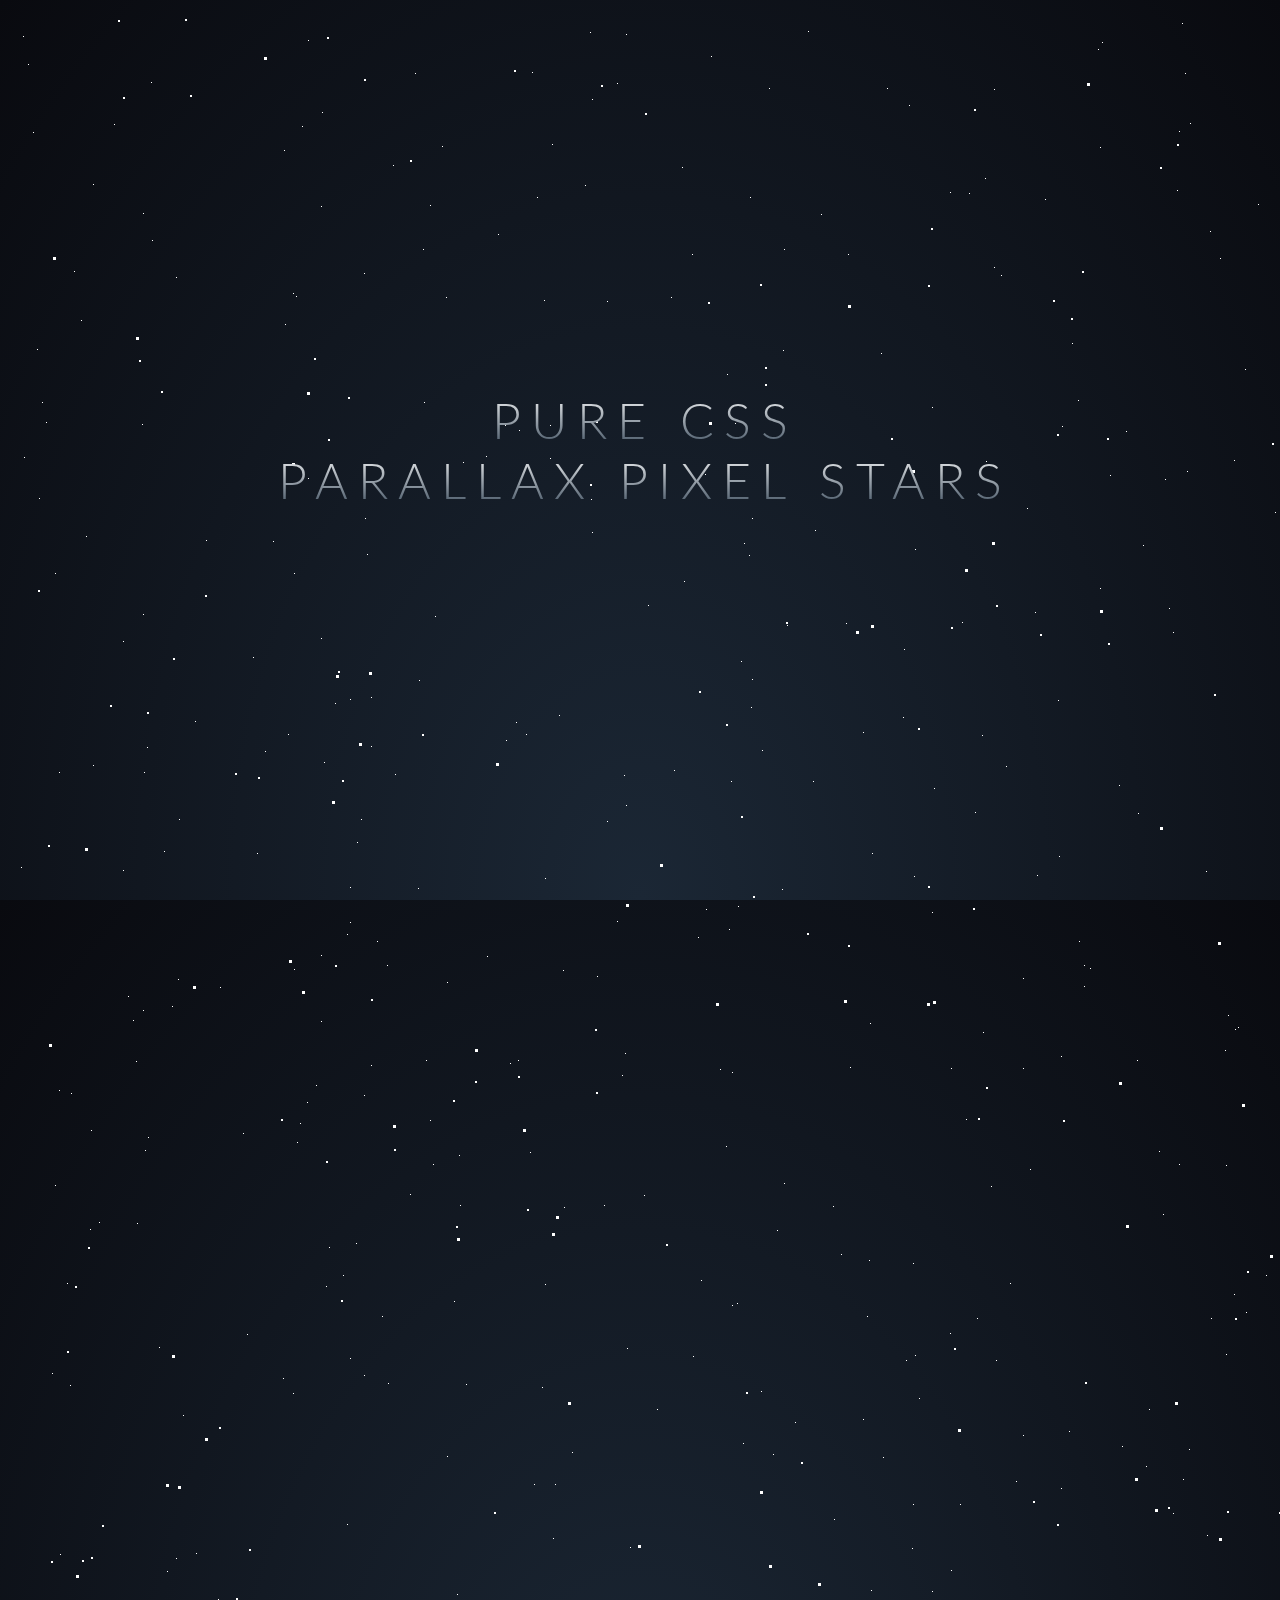
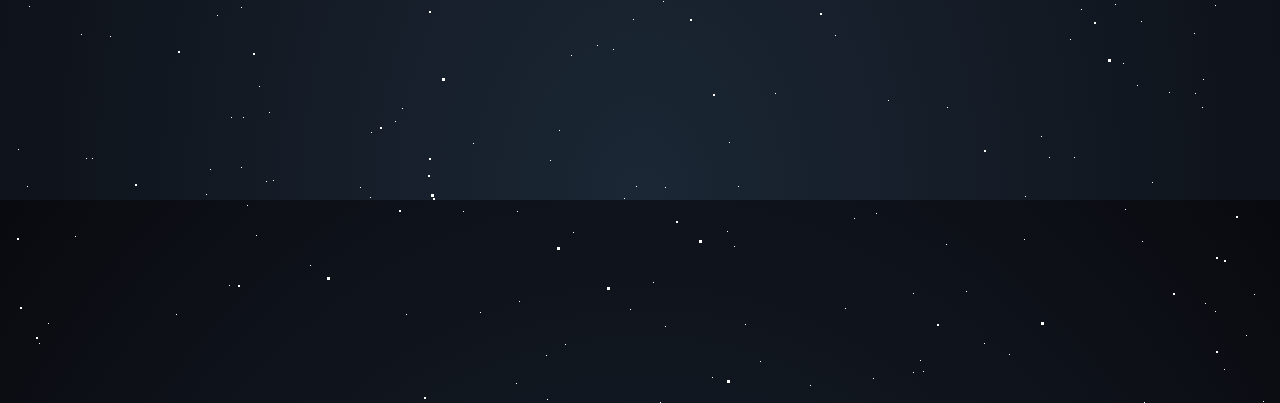
<file: CodePen/index.html>
<!DOCTYPE html>
<html lang="pt-br">

<head>
  <meta charset="UTF-8">
  <meta name="viewport" content="width=device-width, initial-scale=1.0">
  <meta http-equiv="X-UA-Compatible" content="ie=edge">
  <link rel="stylesheet" href="./style.css" />
  <link href='https://fonts.googleapis.com/css?family=Lato:300,400,700' rel='stylesheet' type='text/css'>
  <title></title>
</head>

<body>
  <div id='stars'></div>
  <div id='stars2'></div>
  <div id='stars3'></div>
  <div id='title'>
    <span>
      PURE CSS
    </span>
    <br>
    <span>
      PARALLAX PIXEL STARS
    </span>
  </div>
</body>

</html>
</file>
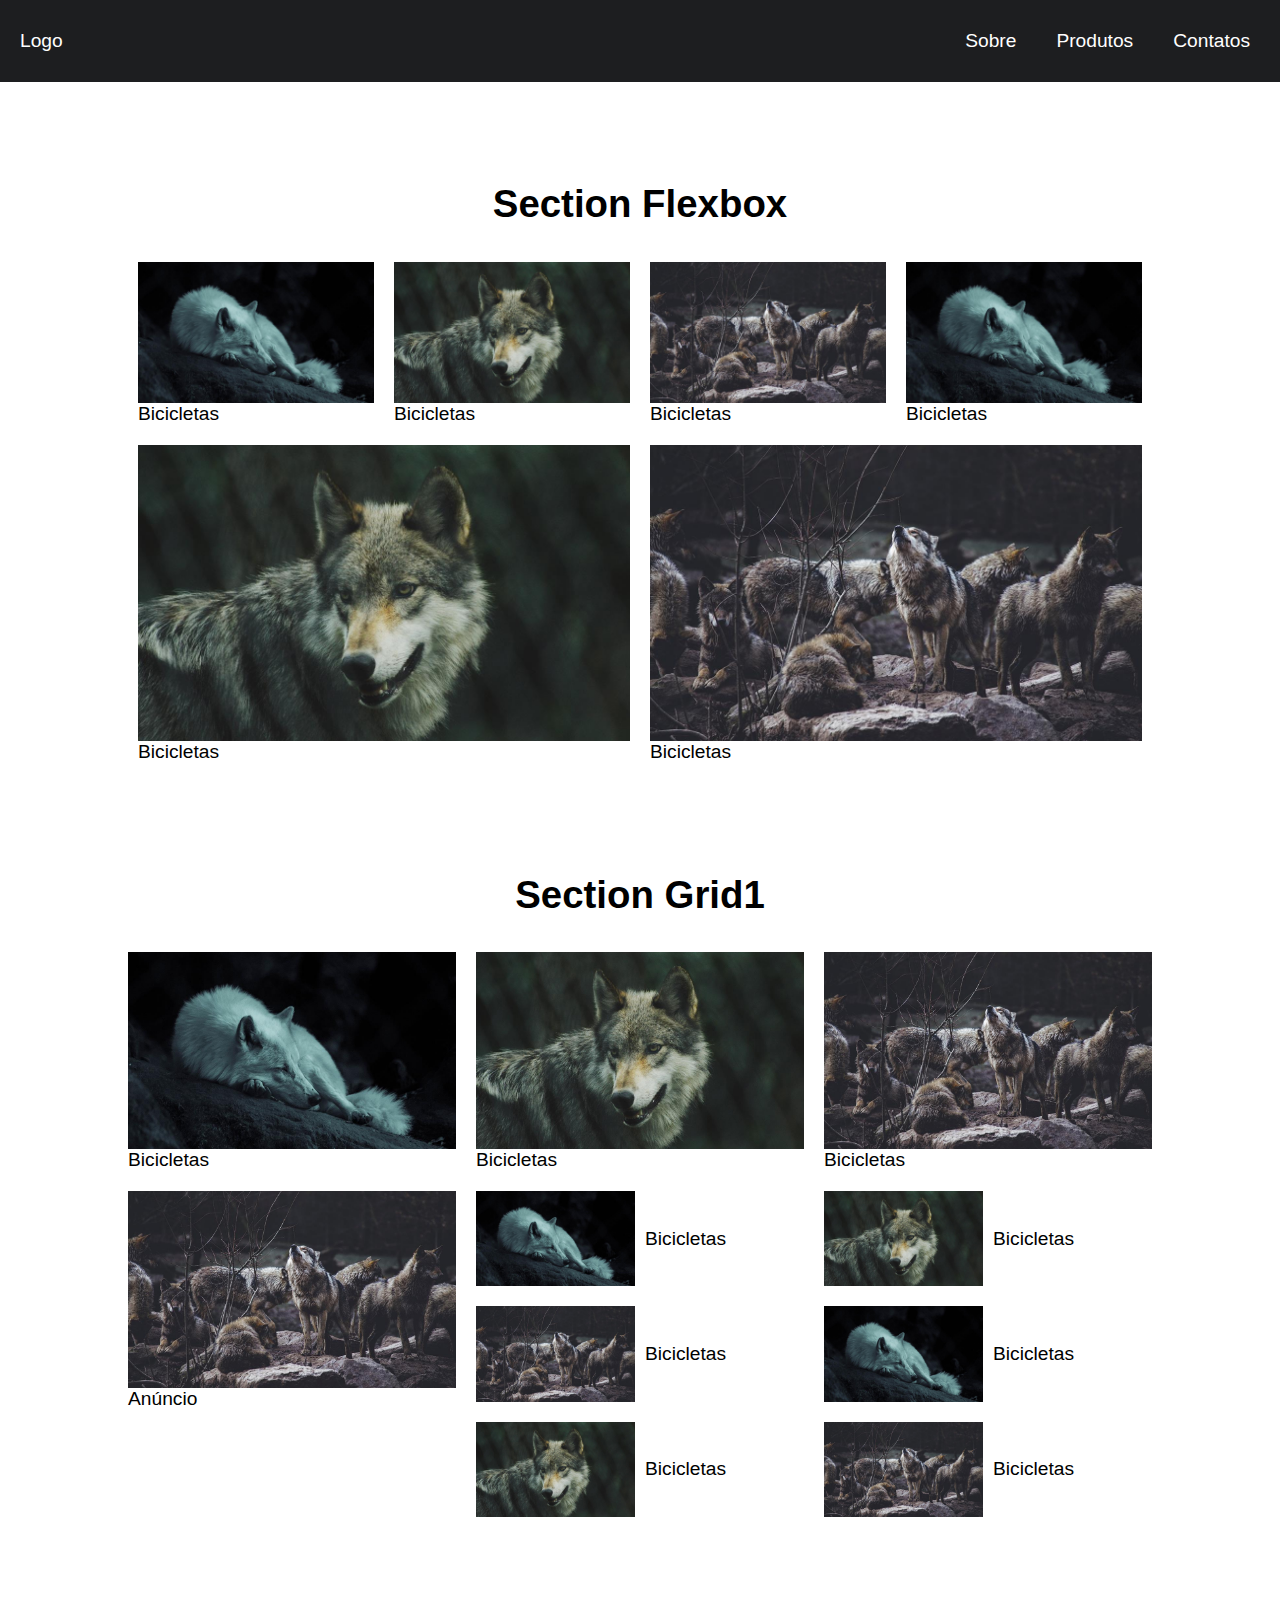
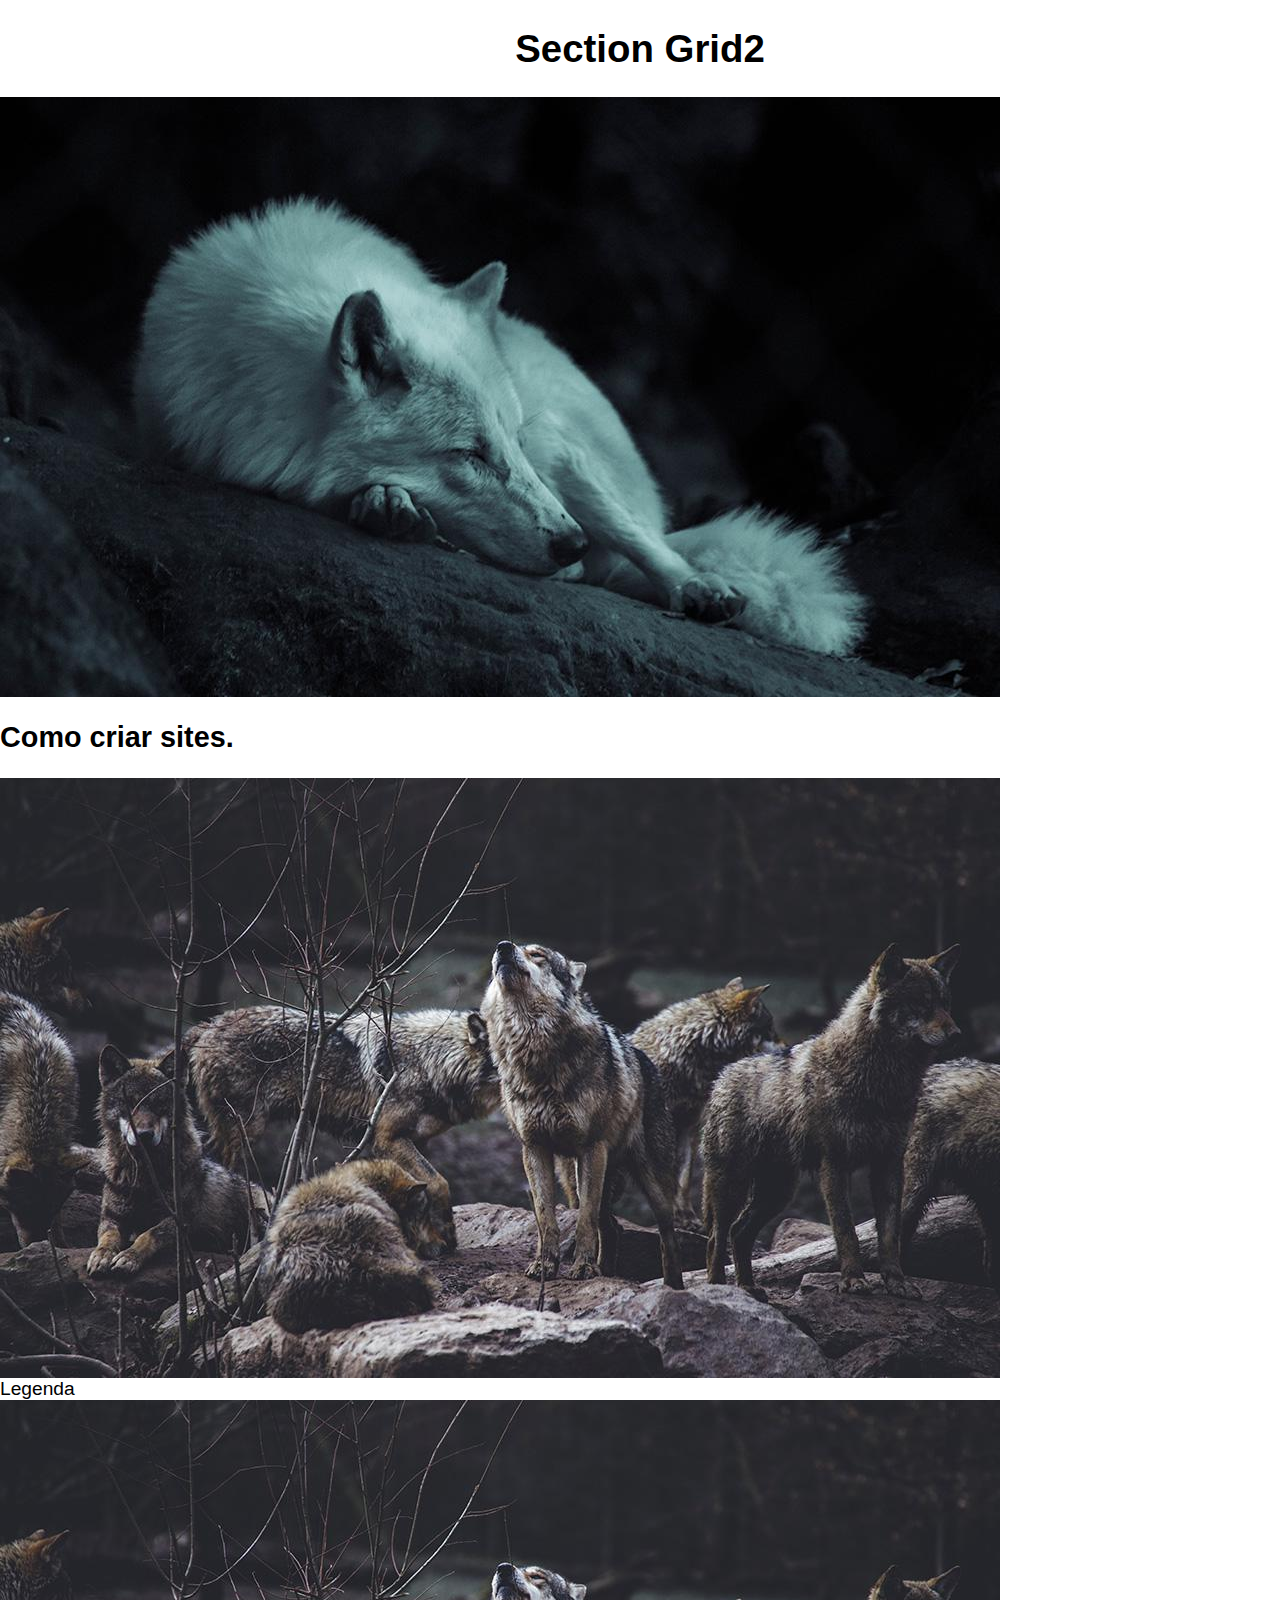
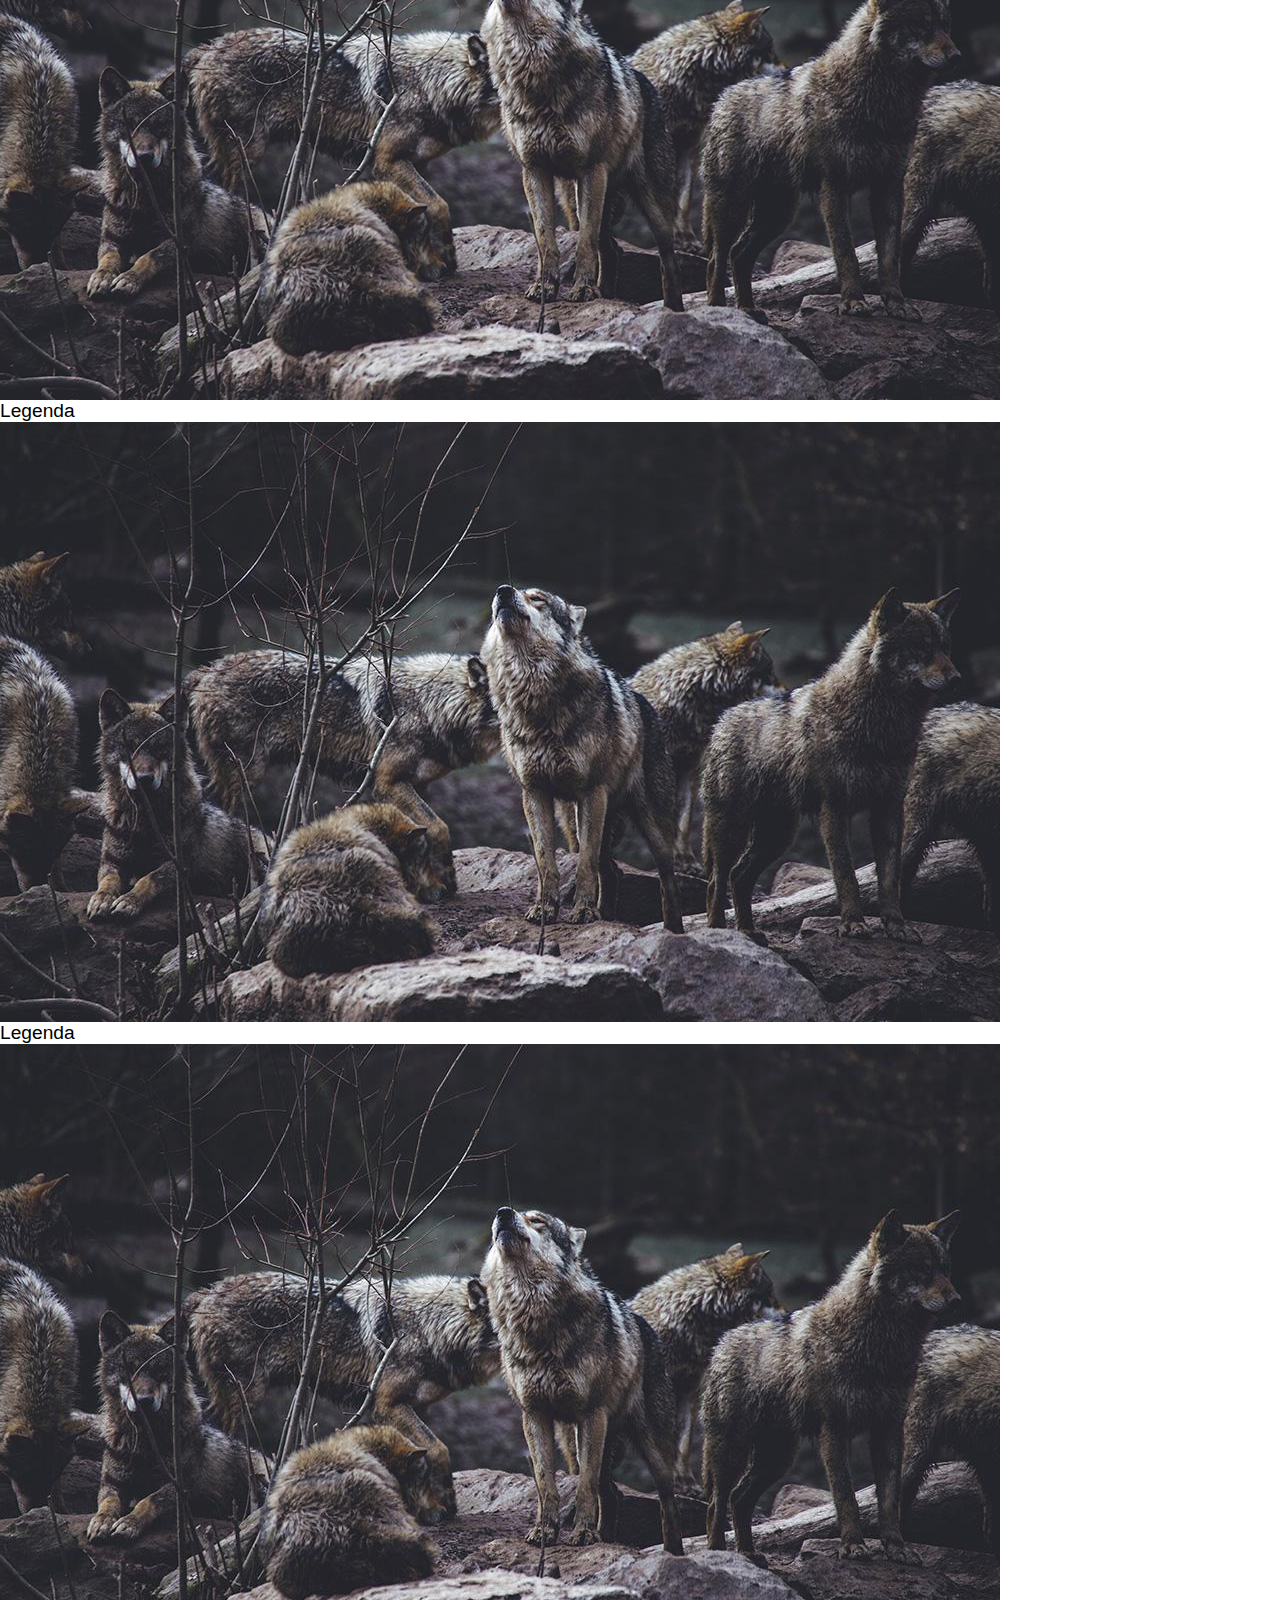
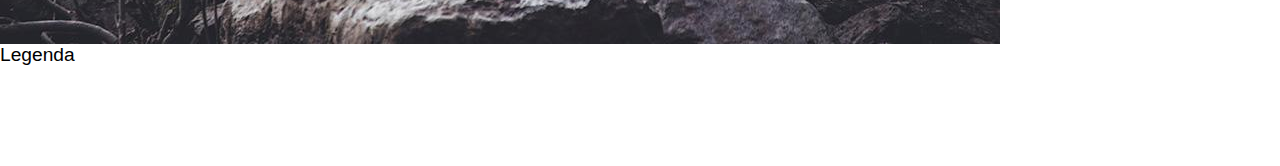
<file: Grid e Flexbox/index.html>
<!DOCTYPE html>
<html lang="pt-br">
<head>
  <meta charset="UTF-8">
  <meta name="viewport" content="width=device-width, initial-scale=1.0">
  <meta http-equiv="X-UA-Compatible" content="ie=edge">
  <link rel="stylesheet" href="./style.css"/>
  <title>CSS Grid e Flexbox</title>
</head>
<body>
  <header class="header">
    <a href="/">Logo</a>
    <nav>
      <ul class="menu">
        <li><a href="/">Sobre</a></li>
        <li><a href="/">Produtos</a></li> 
        <li><a href="/">Contatos</a></li>      
      </ul>
    </nav>
  </header>
  <h1>Section Flexbox</h1>
  <section class="flex">
    <div>
      <img src="./img/lobo1.jpg" alt="">
      <p>Bicicletas</p>
    </div>
     <div>
      <img src="./img/lobo2.jpg" alt="">
      <p>Bicicletas</p>
    </div>
     <div>
      <img src="./img/lobo3.jpg" alt="">
      <p>Bicicletas</p>
    </div>
     <div>
      <img src="./img/lobo1.jpg" alt="">
      <p>Bicicletas</p>
    </div>
     <div>
      <img src="./img/lobo2.jpg" alt="">
      <p>Bicicletas</p>
    </div>
     <div>
      <img src="./img/lobo3.jpg" alt="">
      <p>Bicicletas</p>
    </div>
  </section>
  <h1>Section Grid1</h1>
  <section class="grid1">
    <div>
      <img src="./img/lobo1.jpg" alt="">
      <p>Bicicletas</p>
    </div>
     <div>
      <img src="./img/lobo2.jpg" alt="">
      <p>Bicicletas</p>
    </div>
     <div>
      <img src="./img/lobo3.jpg" alt="">
      <p>Bicicletas</p>
    </div>
     <div>
      <img src="./img/lobo1.jpg" alt="">
      <p>Bicicletas</p>
    </div>
     <div>
      <img src="./img/lobo2.jpg" alt="">
      <p>Bicicletas</p>
    </div>
     <div>
      <img src="./img/lobo3.jpg" alt="">
      <p>Bicicletas</p>
    </div>
    <div>
      <img src="./img/lobo1.jpg" alt="">
      <p>Bicicletas</p>
    </div>
     <div>
      <img src="./img/lobo2.jpg" alt="">
      <p>Bicicletas</p>
    </div>
     <div>
      <img src="./img/lobo3.jpg" alt="">
      <p>Bicicletas</p>
    </div>
     <div class="anuncio">
      <img src="./img/lobo3.jpg" alt="">
      <p>Anúncio</p>
    </div>
  </section>

  <h1>Section Grid2</h1>
  <section>
    <div class="video">
      <img src="./img/lobo1.jpg">
      <h2>Como criar sites.</h2>
    </div>
    <div class="sidebar">
      <div>
        <img src="./img/lobo3.jpg" alt="">
        <p>Legenda</p>
      </div>
      <div>
        <img src="./img/lobo3.jpg" alt="">
        <p>Legenda</p>
      </div>
      <div>
        <img src="./img/lobo3.jpg" alt="">
        <p>Legenda</p>
      </div>
      <div>
        <img src="./img/lobo3.jpg" alt="">
        <p>Legenda</p>
      </div>
   
    </div>
  </section>
</body>
</html>
</file>
<file: CodePen/style.css>
html {
  height: 100%;
  background: radial-gradient(ellipse at bottom, #1b2735 0%, #090a0f 100%);
  overflow: hidden;
}

#stars {
  width: 1px;
  height: 1px;
  background: transparent;
  box-shadow: 198px 532px #FFF , 907px 1347px #FFF , 1002px 1275px #FFF , 285px 285px #FFF , 986px 81px #FFF , 833px 1246px #FFF , 497px 417px #FFF , 529px 189px #FFF , 1419px 390px #FFF , 418px 1052px #FFF , 387px 1713px #FFF , 736px 535px #FFF , 1161px 600px #FFF , 164px 998px #FFF , 582px 24px #FFF , 175px 1407px #FFF , 1198px 863px #FFF , 873px 345px #FFF , 907px 541px #FFF , 1884px 903px #FFF , 1027px 604px #FFF , 1402px 1603px #FFF , 1015px 1427px #FFF , 712px 1061px #FFF , 864px 845px #FFF , 939px 1699px #FFF , 233px 1599px #FFF , 614px 1067px #FFF , 280px 726px #FFF , 1175px 1471px #FFF , 551px 1722px #FFF , 1596px 562px #FFF , 826px 1511px #FFF , 802px 1977px #FFF , 1832px 1306px #FFF , 339px 926px #FFF , 1053px 1480px #FFF , 249px 845px #FFF , 1217px 1042px #FFF , 302px 1857px #FFF , 2000px 437px #FFF , 1726px 616px #FFF , 1094px 34px #FFF , 134px 416px #FFF , 1220px 1007px #FFF , 502px 1055px #FFF , 976px 1935px #FFF , 1405px 1863px #FFF , 1948px 1118px #FFF , 1383px 1616px #FFF , 1195px 1671px #FFF , 977px 170px #FFF , 1706px 1238px #FFF , 1491px 463px #FFF , 975px 1024px #FFF , 721px 921px #FFF , 761px 80px #FFF , 1503px 1137px #FFF , 490px 226px #FFF , 159px 1563px #FFF , 258px 1773px #FFF , 730px 1778px #FFF , 1267px 504px #FFF , 1562px 1726px #FFF , 1033px 1728px #FFF , 524px 64px #FFF , 51px 1082px #FFF , 904px 1540px #FFF , 356px 1087px #FFF , 1640px 624px #FFF , 840px 246px #FFF , 912px 1952px #FFF , 545px 1530px #FFF , 733px 653px #FFF , 1328px 171px #FFF , 422px 197px #FFF , 16px 449px #FFF , 1821px 688px #FFF , 106px 116px #FFF , 83px 1122px #FFF , 1392px 719px #FFF , 1670px 381px #FFF , 245px 649px #FFF , 1855px 689px #FFF , 478px 448px #FFF , 1361px 144px #FFF , 257px 743px #FFF , 652px 1994px #FFF , 1660px 958px #FFF , 1834px 1724px #FFF , 698px 901px #FFF , 348px 1235px #FFF , 288px 288px #FFF , 1627px 1384px #FFF , 1966px 436px #FFF , 1637px 654px #FFF , 537px 870px #FFF , 308px 1077px #FFF , 363px 738px #FFF , 1737px 68px #FFF , 1135px 537px #FFF , 359px 546px #FFF , 1619px 1568px #FFF , 1545px 445px #FFF , 1182px 115px #FFF , 1735px 1821px #FFF , 1553px 1118px #FFF , 1705px 555px #FFF , 1335px 217px #FFF , 958px 1883px #FFF , 223px 1709px #FFF , 666px 762px #FFF , 655px 1593px #FFF , 1053px 1048px #FFF , 115px 633px #FFF , 363px 1057px #FFF , 38px 414px #FFF , 422px 1112px #FFF , 1952px 911px #FFF , 356px 265px #FFF , 1944px 1426px #FFF , 837px 1900px #FFF , 277px 316px #FFF , 1181px 1441px #FFF , 10px 1741px #FFF , 335px 1267px #FFF , 1325px 1819px #FFF , 59px 1275px #FFF , 542px 1752px #FFF , 349px 834px #FFF , 1082px 960px #FFF , 1663px 896px #FFF , 1194px 1699px #FFF , 1975px 219px #FFF , 85px 757px #FFF , 248px 1827px #FFF , 1318px 1277px #FFF , 1216px 1961px #FFF , 862px 1015px #FFF , 1792px 767px #FFF , 66px 263px #FFF , 1922px 1552px #FFF , 1237px 361px #FFF , 905px 1885px #FFF , 327px 695px #FFF , 363px 1724px #FFF , 1138px 1458px #FFF , 31px 1935px #FFF , 1767px 1214px #FFF , 518px 726px #FFF , 1155px 1206px #FFF , 509px 1803px #FFF , 387px 766px #FFF , 958px 1111px #FFF , 1426px 102px #FFF , 1090px 41px #FFF , 1871px 1497px #FFF , 663px 289px #FFF , 1575px 244px #FFF , 1593px 548px #FFF , 1886px 280px #FFF , 1979px 525px #FFF , 31px 490px #FFF , 1473px 305px #FFF , 998px 758px #FFF , 1622px 479px #FFF , 842px 1059px #FFF , 1171px 1156px #FFF , 356px 1367px #FFF , 1306px 909px #FFF , 1061px 1423px #FFF , 1466px 618px #FFF , 1129px 1677px #FFF , 697px 466px #FFF , 556px 1199px #FFF , 657px 1779px #FFF , 1595px 1986px #FFF , 374px 1308px #FFF , 1321px 321px #FFF , 1187px 1685px #FFF , 1796px 1475px #FFF , 724px 1297px #FFF , 286px 565px #FFF , 1353px 410px #FFF , 1607px 543px #FFF , 63px 1085px #FFF , 1538px 359px #FFF , 636px 1187px #FFF , 44px 1365px #FFF , 1316px 1764px #FFF , 313px 1013px #FFF , 1856px 341px #FFF , 318px 1278px #FFF , 187px 713px #FFF , 128px 1053px #FFF , 1102px 467px #FFF , 1443px 465px #FFF , 410px 880px #FFF , 1258px 1267px #FFF , 1973px 909px #FFF , 1304px 1738px #FFF , 1230px 1019px #FFF , 212px 979px #FFF , 1199px 1527px #FFF , 438px 289px #FFF , 859px 1308px #FFF , 78px 1750px #FFF , 754px 742px #FFF , 313px 198px #FFF , 599px 813px #FFF , 1114px 1438px #FFF , 1307px 950px #FFF , 544px 136px #FFF , 704px 1969px #FFF , 986px 259px #FFF , 719px 366px #FFF , 1925px 1332px #FFF , 1506px 1977px #FFF , 1377px 911px #FFF , 362px 1789px #FFF , 1524px 1117px #FFF , 741px 547px #FFF , 1335px 1896px #FFF , 906px 868px #FFF , 807px 522px #FFF , 1457px 1438px #FFF , 599px 293px #FFF , 62px 1377px #FFF , 539px 1991px #FFF , 765px 1446px #FFF , 1726px 1544px #FFF , 596px 1197px #FFF , 952px 1496px #FFF , 774px 881px #FFF , 1992px 1378px #FFF , 1703px 292px #FFF , 1207px 1597px #FFF , 434px 138px #FFF , 649px 1401px #FFF , 536px 292px #FFF , 314px 104px #FFF , 1017px 1788px #FFF , 136px 764px #FFF , 1667px 698px #FFF , 863px 1582px #FFF , 47px 1177px #FFF , 137px 1142px #FFF , 609px 75px #FFF , 1019px 500px #FFF , 619px 1340px #FFF , 451px 1147px #FFF , 537px 1276px #FFF , 1581px 1913px #FFF , 1699px 621px #FFF , 289px 1134px #FFF , 1130px 805px #FFF , 1429px 122px #FFF , 1610px 779px #FFF , 21px 1598px #FFF , 1736px 1270px #FFF , 1956px 215px #FFF , 1943px 676px #FFF , 924px 399px #FFF , 674px 159px #FFF , 233px 1759px #FFF , 969px 1310px #FFF , 1435px 1569px #FFF , 1218px 1346px #FFF , 1511px 1147px #FFF , 938px 1836px #FFF , 589px 1637px #FFF , 924px 904px #FFF , 1708px 191px #FFF , 924px 1583px #FFF , 800px 23px #FFF , 1447px 1426px #FFF , 29px 341px #FFF , 1981px 214px #FFF , 342px 1350px #FFF , 1823px 1325px #FFF , 1226px 452px #FFF , 961px 185px #FFF , 617px 1045px #FFF , 455px 1803px #FFF , 1960px 237px #FFF , 51px 764px #FFF , 1715px 774px #FFF , 1165px 624px #FFF , 1368px 876px #FFF , 1523px 1360px #FFF , 1064px 335px #FFF , 618px 26px #FFF , 640px 597px #FFF , 300px 470px #FFF , 1764px 1346px #FFF , 202px 1761px #FFF , 1062px 1631px #FFF , 1316px 1654px #FFF , 135px 205px #FFF , 1322px 585px #FFF , 84px 1750px #FFF , 769px 1222px #FFF , 452px 1197px #FFF , 1041px 1749px #FFF , 1601px 628px #FFF , 690px 929px #FFF , 551px 707px #FFF , 1791px 627px #FFF , 1881px 1832px #FFF , 743px 699px #FFF , 693px 1272px #FFF , 1673px 1332px #FFF , 1186px 1625px #FFF , 140px 1129px #FFF , 1179px 463px #FFF , 1682px 985px #FFF , 209px 1607px #FFF , 1462px 847px #FFF , 427px 608px #FFF , 313px 947px #FFF , 276px 142px #FFF , 1781px 1715px #FFF , 1355px 500px #FFF , 1174px 15px #FFF , 744px 510px #FFF , 1413px 805px #FFF , 394px 1700px #FFF , 1667px 1454px #FFF , 1015px 1060px #FFF , 511px 422px #FFF , 1670px 102px #FFF , 901px 97px #FFF , 221px 1877px #FFF , 1419px 1093px #FFF , 1291px 156px #FFF , 1051px 848px #FFF , 1484px 149px #FFF , 1673px 92px #FFF , 1851px 385px #FFF , 1699px 1303px #FFF , 943px 1562px #FFF , 415px 241px #FFF , 1647px 326px #FFF , 78px 528px #FFF , 1508px 1482px #FFF , 1202px 223px #FFF , 1320px 1750px #FFF , 1578px 899px #FFF , 1901px 591px #FFF , 625px 1611px #FFF , 584px 524px #FFF , 1037px 191px #FFF , 534px 1379px #FFF , 1616px 1520px #FFF , 1076px 978px #FFF , 1389px 1722px #FFF , 737px 1916px #FFF , 767px 1685px #FFF , 1649px 1321px #FFF , 1309px 1315px #FFF , 1386px 1953px #FFF , 439px 974px #FFF , 723px 773px #FFF , 954px 614px #FFF , 1272px 172px #FFF , 1165px 1505px #FFF , 508px 714px #FFF , 511px 1893px #FFF , 1341px 87px #FFF , 458px 1376px #FFF , 896px 641px #FFF , 813px 206px #FFF , 510px 1052px #FFF , 129px 1215px #FFF , 1350px 414px #FFF , 1476px 1886px #FFF , 628px 1778px #FFF , 1737px 1149px #FFF , 1371px 900px #FFF , 363px 689px #FFF , 1531px 1187px #FFF , 1772px 250px #FFF , 143px 74px #FFF , 1539px 1544px #FFF , 967px 804px #FFF , 168px 1906px #FFF , 1073px 1601px #FFF , 1457px 882px #FFF , 275px 1370px #FFF , 1144px 1774px #FFF , 1945px 1391px #FFF , 1286px 957px #FFF , 407px 65px #FFF , 622px 1901px #FFF , 1914px 589px #FFF , 1282px 12px #FFF , 1916px 1572px #FFF , 1480px 61px #FFF , 25px 124px #FFF , 1071px 933px #FFF , 1940px 141px #FFF , 861px 1252px #FFF , 1811px 1577px #FFF , 555px 962px #FFF , 1984px 1284px #FFF , 776px 1175px #FFF , 1965px 89px #FFF , 905px 1964px #FFF , 1115px 1655px #FFF , 1859px 877px #FFF , 721px 1734px #FFF , 1111px 777px #FFF , 1746px 417px #FFF , 1050px 692px #FFF , 411px 672px #FFF , 1289px 1827px #FFF , 235px 1125px #FFF , 1887px 358px #FFF , 776px 241px #FFF , 1320px 1097px #FFF , 1207px 1903px #FFF , 1997px 1828px #FFF , 880px 1692px #FFF , 235px 1709px #FFF , 547px 1476px #FFF , 52px 1546px #FFF , 1738px 209px #FFF , 1238px 1304px #FFF , 67px 1828px #FFF , 1878px 498px #FFF , 898px 1352px #FFF , 1967px 1825px #FFF , 1465px 16px #FFF , 1541px 762px #FFF , 168px 1550px #FFF , 91px 1214px #FFF , 1902px 1403px #FFF , 1171px 123px #FFF , 787px 1414px #FFF , 1440px 1503px #FFF , 321px 1239px #FFF , 1742px 1142px #FFF , 125px 1012px #FFF , 1771px 361px #FFF , 342px 879px #FFF , 583px 491px #FFF , 988px 1352px #FFF , 294px 118px #FFF , 1227px 1021px #FFF , 1360px 398px #FFF , 115px 862px #FFF , 775px 342px #FFF , 589px 968px #FFF , 1141px 1401px #FFF , 357px 510px #FFF , 724px 1064px #FFF , 1092px 580px #FFF , 1092px 139px #FFF , 779px 617px #FFF , 742px 189px #FFF , 1897px 1386px #FFF , 1136px 1994px #FFF , 730px 898px #FFF , 1157px 471px #FFF , 210px 1591px #FFF , 685px 1348px #FFF , 1203px 1310px #FFF , 1863px 1204px #FFF , 1712px 1374px #FFF , 1788px 1855px #FFF , 380px 1375px #FFF , 1729px 1783px #FFF , 915px 1963px #FFF , 538px 1947px #FFF , 718px 1138px #FFF , 1956px 374px #FFF , 622px 1539px #FFF , 1001px 1946px #FFF , 1151px 1143px #FFF , 1757px 1109px #FFF , 993px 267px #FFF , 557px 1936px #FFF , 1238px 1927px #FFF , 170px 971px #FFF , 479px 948px #FFF , 618px 797px #FFF , 316px 754px #FFF , 239px 1797px #FFF , 1596px 1829px #FFF , 1016px 1831px #FFF , 1848px 365px #FFF , 379px 957px #FFF , 385px 157px #FFF , 1641px 1523px #FFF , 1744px 763px #FFF , 1212px 250px #FFF , 446px 1293px #FFF , 1453px 1508px #FFF , 40px 1915px #FFF , 974px 727px #FFF , 1635px 239px #FFF , 744px 671px #FFF , 943px 1060px #FFF , 684px 246px #FFF , 1926px 1442px #FFF , 1895px 1913px #FFF , 1381px 978px #FFF , 1611px 529px #FFF , 1255px 1993px #FFF , 942px 1325px #FFF , 120px 988px #FFF , 1684px 488px #FFF , 1926px 187px #FFF , 1469px 709px #FFF , 805px 773px #FFF , 1029px 867px #FFF , 1905px 1267px #FFF , 171px 811px #FFF , 983px 1178px #FFF , 1070px 392px #FFF , 1508px 896px #FFF , 339px 1516px #FFF , 73px 1626px #FFF , 1805px 1227px #FFF , 455px 454px #FFF , 1974px 1805px #FFF , 1935px 1987px #FFF , 564px 1444px #FFF , 73px 312px #FFF , 1967px 68px #FFF , 1949px 1723px #FFF , 1290px 773px #FFF , 645px 1874px #FFF , 292px 1115px #FFF , 1739px 1085px #FFF , 1749px 941px #FFF , 1587px 301px #FFF , 846px 1810px #FFF , 439px 1448px #FFF , 1250px 196px #FFF , 198px 1786px #FFF , 1675px 1396px #FFF , 1836px 1419px #FFF , 855px 1411px #FFF , 1877px 1242px #FFF , 508px 1975px #FFF , 188px 1545px #FFF , 703px 48px #FFF , 879px 80px #FFF , 1729px 183px #FFF , 942px 184px #FFF , 34px 394px #FFF , 425px 1156px #FFF , 1445px 233px #FFF , 251px 1678px #FFF , 265px 1772px #FFF , 1924px 1087px #FFF , 342px 914px #FFF , 1436px 489px #FFF , 895px 709px #FFF , 299px 1094px #FFF , 522px 1144px #FFF , 1945px 320px #FFF , 1117px 1801px #FFF , 1324px 611px #FFF , 1588px 383px #FFF , 1900px 864px #FFF , 156px 843px #FFF , 729px 1295px #FFF , 875px 1449px #FFF , 1524px 348px #FFF , 139px 739px #FFF , 1134px 1833px #FFF , 1789px 1294px #FFF , 542px 450px #FFF , 1822px 1395px #FFF , 526px 1476px #FFF , 265px 533px #FFF , 752px 1953px #FFF , 1767px 858px #FFF , 353px 811px #FFF , 1008px 1473px #FFF , 1800px 960px #FFF , 285px 1385px #FFF , 1613px 1621px #FFF , 261px 1704px #FFF , 1728px 1699px #FFF , 472px 1904px #FFF , 1717px 1044px #FFF , 1680px 1335px #FFF , 1347px 1182px #FFF , 1972px 748px #FFF , 1322px 619px #FFF , 926px 780px #FFF , 82px 1221px #FFF , 1066px 1749px #FFF , 584px 91px #FFF , 168px 269px #FFF , 135px 606px #FFF , 352px 1779px #FFF , 13px 859px #FFF , 1936px 1894px #FFF , 1989px 525px #FFF , 868px 1805px #FFF , 135px 1002px #FFF , 1589px 1639px #FFF , 676px 573px #FFF , 1769px 1792px #FFF , 465px 1735px #FFF , 726px 1838px #FFF , 905px 1255px #FFF , 1688px 1404px #FFF , 657px 1918px #FFF , 1551px 334px #FFF , 1429px 1512px #FFF , 239px 1326px #FFF , 20px 56px #FFF , 151px 1339px #FFF , 1286px 1341px #FFF , 47px 565px #FFF , 313px 630px #FFF , 1054px 418px #FFF , 1803px 68px #FFF , 1482px 666px #FFF , 753px 1383px #FFF , 565px 1824px #FFF , 1076px 957px #FFF , 577px 177px #FFF , 1696px 370px #FFF , 1905px 1688px #FFF , 1341px 798px #FFF , 838px 615px #FFF , 1493px 1103px #FFF , 1133px 1613px #FFF , 1015px 970px #FFF , 1991px 744px #FFF , 498px 732px #FFF , 616px 767px #FFF , 1775px 24px #FFF , 911px 1390px #FFF , 398px 1906px #FFF , 1161px 1684px #FFF , 1606px 102px #FFF , 1107px 1596px #FFF , 1658px 1161px #FFF , 542px 417px #FFF , 1425px 1121px #FFF , 1905px 468px #FFF , 978px 453px #FFF , 1022px 1161px #FFF , 1417px 199px #FFF , 1169px 182px #FFF , 865px 1970px #FFF , 449px 1586px #FFF , 855px 724px #FFF , 1539px 1159px #FFF , 19px 1778px #FFF , 1276px 250px #FFF , 1331px 476px #FFF , 1433px 487px #FFF , 1226px 1286px #FFF , 1432px 1518px #FFF , 1177px 65px #FFF , 402px 1186px #FFF , 563px 1647px #FFF , 85px 176px #FFF , 286px 961px #FFF , 1945px 617px #FFF , 905px 1496px #FFF , 1246px 1886px #FFF , 1922px 1351px #FFF , 1895px 1714px #FFF , 369px 933px #FFF , 1197px 1895px #FFF , 342px 691px #FFF , 1733px 709px #FFF , 15px 28px #FFF , 1289px 62px #FFF , 1218px 1157px #FFF , 1118px 423px #FFF , 416px 394px #FFF , 1861px 333px #FFF , 1944px 1754px #FFF , 609px 913px #FFF , 102px 1628px #FFF , 825px 1198px #FFF , 1129px 1052px #FFF , 735px 1435px #FFF , 827px 1627px #FFF , 1511px 1583px #FFF , 1976px 163px #FFF , 1293px 982px #FFF , 616px 1790px #FFF , 1757px 1525px #FFF , 719px 1823px #FFF , 300px 32px #FFF , 727px 415px #FFF , 144px 232px #FFF , 605px 1641px #FFF , 1436px 323px #FFF;
  animation: animStar 50s linear infinite;
}
#stars:after {
  content: " ";
  position: absolute;
  top: 2000px;
  width: 1px;
  height: 1px;
  background: transparent;
  box-shadow: 198px 532px #FFF , 907px 1347px #FFF , 1002px 1275px #FFF , 285px 285px #FFF , 986px 81px #FFF , 833px 1246px #FFF , 497px 417px #FFF , 529px 189px #FFF , 1419px 390px #FFF , 418px 1052px #FFF , 387px 1713px #FFF , 736px 535px #FFF , 1161px 600px #FFF , 164px 998px #FFF , 582px 24px #FFF , 175px 1407px #FFF , 1198px 863px #FFF , 873px 345px #FFF , 907px 541px #FFF , 1884px 903px #FFF , 1027px 604px #FFF , 1402px 1603px #FFF , 1015px 1427px #FFF , 712px 1061px #FFF , 864px 845px #FFF , 939px 1699px #FFF , 233px 1599px #FFF , 614px 1067px #FFF , 280px 726px #FFF , 1175px 1471px #FFF , 551px 1722px #FFF , 1596px 562px #FFF , 826px 1511px #FFF , 802px 1977px #FFF , 1832px 1306px #FFF , 339px 926px #FFF , 1053px 1480px #FFF , 249px 845px #FFF , 1217px 1042px #FFF , 302px 1857px #FFF , 2000px 437px #FFF , 1726px 616px #FFF , 1094px 34px #FFF , 134px 416px #FFF , 1220px 1007px #FFF , 502px 1055px #FFF , 976px 1935px #FFF , 1405px 1863px #FFF , 1948px 1118px #FFF , 1383px 1616px #FFF , 1195px 1671px #FFF , 977px 170px #FFF , 1706px 1238px #FFF , 1491px 463px #FFF , 975px 1024px #FFF , 721px 921px #FFF , 761px 80px #FFF , 1503px 1137px #FFF , 490px 226px #FFF , 159px 1563px #FFF , 258px 1773px #FFF , 730px 1778px #FFF , 1267px 504px #FFF , 1562px 1726px #FFF , 1033px 1728px #FFF , 524px 64px #FFF , 51px 1082px #FFF , 904px 1540px #FFF , 356px 1087px #FFF , 1640px 624px #FFF , 840px 246px #FFF , 912px 1952px #FFF , 545px 1530px #FFF , 733px 653px #FFF , 1328px 171px #FFF , 422px 197px #FFF , 16px 449px #FFF , 1821px 688px #FFF , 106px 116px #FFF , 83px 1122px #FFF , 1392px 719px #FFF , 1670px 381px #FFF , 245px 649px #FFF , 1855px 689px #FFF , 478px 448px #FFF , 1361px 144px #FFF , 257px 743px #FFF , 652px 1994px #FFF , 1660px 958px #FFF , 1834px 1724px #FFF , 698px 901px #FFF , 348px 1235px #FFF , 288px 288px #FFF , 1627px 1384px #FFF , 1966px 436px #FFF , 1637px 654px #FFF , 537px 870px #FFF , 308px 1077px #FFF , 363px 738px #FFF , 1737px 68px #FFF , 1135px 537px #FFF , 359px 546px #FFF , 1619px 1568px #FFF , 1545px 445px #FFF , 1182px 115px #FFF , 1735px 1821px #FFF , 1553px 1118px #FFF , 1705px 555px #FFF , 1335px 217px #FFF , 958px 1883px #FFF , 223px 1709px #FFF , 666px 762px #FFF , 655px 1593px #FFF , 1053px 1048px #FFF , 115px 633px #FFF , 363px 1057px #FFF , 38px 414px #FFF , 422px 1112px #FFF , 1952px 911px #FFF , 356px 265px #FFF , 1944px 1426px #FFF , 837px 1900px #FFF , 277px 316px #FFF , 1181px 1441px #FFF , 10px 1741px #FFF , 335px 1267px #FFF , 1325px 1819px #FFF , 59px 1275px #FFF , 542px 1752px #FFF , 349px 834px #FFF , 1082px 960px #FFF , 1663px 896px #FFF , 1194px 1699px #FFF , 1975px 219px #FFF , 85px 757px #FFF , 248px 1827px #FFF , 1318px 1277px #FFF , 1216px 1961px #FFF , 862px 1015px #FFF , 1792px 767px #FFF , 66px 263px #FFF , 1922px 1552px #FFF , 1237px 361px #FFF , 905px 1885px #FFF , 327px 695px #FFF , 363px 1724px #FFF , 1138px 1458px #FFF , 31px 1935px #FFF , 1767px 1214px #FFF , 518px 726px #FFF , 1155px 1206px #FFF , 509px 1803px #FFF , 387px 766px #FFF , 958px 1111px #FFF , 1426px 102px #FFF , 1090px 41px #FFF , 1871px 1497px #FFF , 663px 289px #FFF , 1575px 244px #FFF , 1593px 548px #FFF , 1886px 280px #FFF , 1979px 525px #FFF , 31px 490px #FFF , 1473px 305px #FFF , 998px 758px #FFF , 1622px 479px #FFF , 842px 1059px #FFF , 1171px 1156px #FFF , 356px 1367px #FFF , 1306px 909px #FFF , 1061px 1423px #FFF , 1466px 618px #FFF , 1129px 1677px #FFF , 697px 466px #FFF , 556px 1199px #FFF , 657px 1779px #FFF , 1595px 1986px #FFF , 374px 1308px #FFF , 1321px 321px #FFF , 1187px 1685px #FFF , 1796px 1475px #FFF , 724px 1297px #FFF , 286px 565px #FFF , 1353px 410px #FFF , 1607px 543px #FFF , 63px 1085px #FFF , 1538px 359px #FFF , 636px 1187px #FFF , 44px 1365px #FFF , 1316px 1764px #FFF , 313px 1013px #FFF , 1856px 341px #FFF , 318px 1278px #FFF , 187px 713px #FFF , 128px 1053px #FFF , 1102px 467px #FFF , 1443px 465px #FFF , 410px 880px #FFF , 1258px 1267px #FFF , 1973px 909px #FFF , 1304px 1738px #FFF , 1230px 1019px #FFF , 212px 979px #FFF , 1199px 1527px #FFF , 438px 289px #FFF , 859px 1308px #FFF , 78px 1750px #FFF , 754px 742px #FFF , 313px 198px #FFF , 599px 813px #FFF , 1114px 1438px #FFF , 1307px 950px #FFF , 544px 136px #FFF , 704px 1969px #FFF , 986px 259px #FFF , 719px 366px #FFF , 1925px 1332px #FFF , 1506px 1977px #FFF , 1377px 911px #FFF , 362px 1789px #FFF , 1524px 1117px #FFF , 741px 547px #FFF , 1335px 1896px #FFF , 906px 868px #FFF , 807px 522px #FFF , 1457px 1438px #FFF , 599px 293px #FFF , 62px 1377px #FFF , 539px 1991px #FFF , 765px 1446px #FFF , 1726px 1544px #FFF , 596px 1197px #FFF , 952px 1496px #FFF , 774px 881px #FFF , 1992px 1378px #FFF , 1703px 292px #FFF , 1207px 1597px #FFF , 434px 138px #FFF , 649px 1401px #FFF , 536px 292px #FFF , 314px 104px #FFF , 1017px 1788px #FFF , 136px 764px #FFF , 1667px 698px #FFF , 863px 1582px #FFF , 47px 1177px #FFF , 137px 1142px #FFF , 609px 75px #FFF , 1019px 500px #FFF , 619px 1340px #FFF , 451px 1147px #FFF , 537px 1276px #FFF , 1581px 1913px #FFF , 1699px 621px #FFF , 289px 1134px #FFF , 1130px 805px #FFF , 1429px 122px #FFF , 1610px 779px #FFF , 21px 1598px #FFF , 1736px 1270px #FFF , 1956px 215px #FFF , 1943px 676px #FFF , 924px 399px #FFF , 674px 159px #FFF , 233px 1759px #FFF , 969px 1310px #FFF , 1435px 1569px #FFF , 1218px 1346px #FFF , 1511px 1147px #FFF , 938px 1836px #FFF , 589px 1637px #FFF , 924px 904px #FFF , 1708px 191px #FFF , 924px 1583px #FFF , 800px 23px #FFF , 1447px 1426px #FFF , 29px 341px #FFF , 1981px 214px #FFF , 342px 1350px #FFF , 1823px 1325px #FFF , 1226px 452px #FFF , 961px 185px #FFF , 617px 1045px #FFF , 455px 1803px #FFF , 1960px 237px #FFF , 51px 764px #FFF , 1715px 774px #FFF , 1165px 624px #FFF , 1368px 876px #FFF , 1523px 1360px #FFF , 1064px 335px #FFF , 618px 26px #FFF , 640px 597px #FFF , 300px 470px #FFF , 1764px 1346px #FFF , 202px 1761px #FFF , 1062px 1631px #FFF , 1316px 1654px #FFF , 135px 205px #FFF , 1322px 585px #FFF , 84px 1750px #FFF , 769px 1222px #FFF , 452px 1197px #FFF , 1041px 1749px #FFF , 1601px 628px #FFF , 690px 929px #FFF , 551px 707px #FFF , 1791px 627px #FFF , 1881px 1832px #FFF , 743px 699px #FFF , 693px 1272px #FFF , 1673px 1332px #FFF , 1186px 1625px #FFF , 140px 1129px #FFF , 1179px 463px #FFF , 1682px 985px #FFF , 209px 1607px #FFF , 1462px 847px #FFF , 427px 608px #FFF , 313px 947px #FFF , 276px 142px #FFF , 1781px 1715px #FFF , 1355px 500px #FFF , 1174px 15px #FFF , 744px 510px #FFF , 1413px 805px #FFF , 394px 1700px #FFF , 1667px 1454px #FFF , 1015px 1060px #FFF , 511px 422px #FFF , 1670px 102px #FFF , 901px 97px #FFF , 221px 1877px #FFF , 1419px 1093px #FFF , 1291px 156px #FFF , 1051px 848px #FFF , 1484px 149px #FFF , 1673px 92px #FFF , 1851px 385px #FFF , 1699px 1303px #FFF , 943px 1562px #FFF , 415px 241px #FFF , 1647px 326px #FFF , 78px 528px #FFF , 1508px 1482px #FFF , 1202px 223px #FFF , 1320px 1750px #FFF , 1578px 899px #FFF , 1901px 591px #FFF , 625px 1611px #FFF , 584px 524px #FFF , 1037px 191px #FFF , 534px 1379px #FFF , 1616px 1520px #FFF , 1076px 978px #FFF , 1389px 1722px #FFF , 737px 1916px #FFF , 767px 1685px #FFF , 1649px 1321px #FFF , 1309px 1315px #FFF , 1386px 1953px #FFF , 439px 974px #FFF , 723px 773px #FFF , 954px 614px #FFF , 1272px 172px #FFF , 1165px 1505px #FFF , 508px 714px #FFF , 511px 1893px #FFF , 1341px 87px #FFF , 458px 1376px #FFF , 896px 641px #FFF , 813px 206px #FFF , 510px 1052px #FFF , 129px 1215px #FFF , 1350px 414px #FFF , 1476px 1886px #FFF , 628px 1778px #FFF , 1737px 1149px #FFF , 1371px 900px #FFF , 363px 689px #FFF , 1531px 1187px #FFF , 1772px 250px #FFF , 143px 74px #FFF , 1539px 1544px #FFF , 967px 804px #FFF , 168px 1906px #FFF , 1073px 1601px #FFF , 1457px 882px #FFF , 275px 1370px #FFF , 1144px 1774px #FFF , 1945px 1391px #FFF , 1286px 957px #FFF , 407px 65px #FFF , 622px 1901px #FFF , 1914px 589px #FFF , 1282px 12px #FFF , 1916px 1572px #FFF , 1480px 61px #FFF , 25px 124px #FFF , 1071px 933px #FFF , 1940px 141px #FFF , 861px 1252px #FFF , 1811px 1577px #FFF , 555px 962px #FFF , 1984px 1284px #FFF , 776px 1175px #FFF , 1965px 89px #FFF , 905px 1964px #FFF , 1115px 1655px #FFF , 1859px 877px #FFF , 721px 1734px #FFF , 1111px 777px #FFF , 1746px 417px #FFF , 1050px 692px #FFF , 411px 672px #FFF , 1289px 1827px #FFF , 235px 1125px #FFF , 1887px 358px #FFF , 776px 241px #FFF , 1320px 1097px #FFF , 1207px 1903px #FFF , 1997px 1828px #FFF , 880px 1692px #FFF , 235px 1709px #FFF , 547px 1476px #FFF , 52px 1546px #FFF , 1738px 209px #FFF , 1238px 1304px #FFF , 67px 1828px #FFF , 1878px 498px #FFF , 898px 1352px #FFF , 1967px 1825px #FFF , 1465px 16px #FFF , 1541px 762px #FFF , 168px 1550px #FFF , 91px 1214px #FFF , 1902px 1403px #FFF , 1171px 123px #FFF , 787px 1414px #FFF , 1440px 1503px #FFF , 321px 1239px #FFF , 1742px 1142px #FFF , 125px 1012px #FFF , 1771px 361px #FFF , 342px 879px #FFF , 583px 491px #FFF , 988px 1352px #FFF , 294px 118px #FFF , 1227px 1021px #FFF , 1360px 398px #FFF , 115px 862px #FFF , 775px 342px #FFF , 589px 968px #FFF , 1141px 1401px #FFF , 357px 510px #FFF , 724px 1064px #FFF , 1092px 580px #FFF , 1092px 139px #FFF , 779px 617px #FFF , 742px 189px #FFF , 1897px 1386px #FFF , 1136px 1994px #FFF , 730px 898px #FFF , 1157px 471px #FFF , 210px 1591px #FFF , 685px 1348px #FFF , 1203px 1310px #FFF , 1863px 1204px #FFF , 1712px 1374px #FFF , 1788px 1855px #FFF , 380px 1375px #FFF , 1729px 1783px #FFF , 915px 1963px #FFF , 538px 1947px #FFF , 718px 1138px #FFF , 1956px 374px #FFF , 622px 1539px #FFF , 1001px 1946px #FFF , 1151px 1143px #FFF , 1757px 1109px #FFF , 993px 267px #FFF , 557px 1936px #FFF , 1238px 1927px #FFF , 170px 971px #FFF , 479px 948px #FFF , 618px 797px #FFF , 316px 754px #FFF , 239px 1797px #FFF , 1596px 1829px #FFF , 1016px 1831px #FFF , 1848px 365px #FFF , 379px 957px #FFF , 385px 157px #FFF , 1641px 1523px #FFF , 1744px 763px #FFF , 1212px 250px #FFF , 446px 1293px #FFF , 1453px 1508px #FFF , 40px 1915px #FFF , 974px 727px #FFF , 1635px 239px #FFF , 744px 671px #FFF , 943px 1060px #FFF , 684px 246px #FFF , 1926px 1442px #FFF , 1895px 1913px #FFF , 1381px 978px #FFF , 1611px 529px #FFF , 1255px 1993px #FFF , 942px 1325px #FFF , 120px 988px #FFF , 1684px 488px #FFF , 1926px 187px #FFF , 1469px 709px #FFF , 805px 773px #FFF , 1029px 867px #FFF , 1905px 1267px #FFF , 171px 811px #FFF , 983px 1178px #FFF , 1070px 392px #FFF , 1508px 896px #FFF , 339px 1516px #FFF , 73px 1626px #FFF , 1805px 1227px #FFF , 455px 454px #FFF , 1974px 1805px #FFF , 1935px 1987px #FFF , 564px 1444px #FFF , 73px 312px #FFF , 1967px 68px #FFF , 1949px 1723px #FFF , 1290px 773px #FFF , 645px 1874px #FFF , 292px 1115px #FFF , 1739px 1085px #FFF , 1749px 941px #FFF , 1587px 301px #FFF , 846px 1810px #FFF , 439px 1448px #FFF , 1250px 196px #FFF , 198px 1786px #FFF , 1675px 1396px #FFF , 1836px 1419px #FFF , 855px 1411px #FFF , 1877px 1242px #FFF , 508px 1975px #FFF , 188px 1545px #FFF , 703px 48px #FFF , 879px 80px #FFF , 1729px 183px #FFF , 942px 184px #FFF , 34px 394px #FFF , 425px 1156px #FFF , 1445px 233px #FFF , 251px 1678px #FFF , 265px 1772px #FFF , 1924px 1087px #FFF , 342px 914px #FFF , 1436px 489px #FFF , 895px 709px #FFF , 299px 1094px #FFF , 522px 1144px #FFF , 1945px 320px #FFF , 1117px 1801px #FFF , 1324px 611px #FFF , 1588px 383px #FFF , 1900px 864px #FFF , 156px 843px #FFF , 729px 1295px #FFF , 875px 1449px #FFF , 1524px 348px #FFF , 139px 739px #FFF , 1134px 1833px #FFF , 1789px 1294px #FFF , 542px 450px #FFF , 1822px 1395px #FFF , 526px 1476px #FFF , 265px 533px #FFF , 752px 1953px #FFF , 1767px 858px #FFF , 353px 811px #FFF , 1008px 1473px #FFF , 1800px 960px #FFF , 285px 1385px #FFF , 1613px 1621px #FFF , 261px 1704px #FFF , 1728px 1699px #FFF , 472px 1904px #FFF , 1717px 1044px #FFF , 1680px 1335px #FFF , 1347px 1182px #FFF , 1972px 748px #FFF , 1322px 619px #FFF , 926px 780px #FFF , 82px 1221px #FFF , 1066px 1749px #FFF , 584px 91px #FFF , 168px 269px #FFF , 135px 606px #FFF , 352px 1779px #FFF , 13px 859px #FFF , 1936px 1894px #FFF , 1989px 525px #FFF , 868px 1805px #FFF , 135px 1002px #FFF , 1589px 1639px #FFF , 676px 573px #FFF , 1769px 1792px #FFF , 465px 1735px #FFF , 726px 1838px #FFF , 905px 1255px #FFF , 1688px 1404px #FFF , 657px 1918px #FFF , 1551px 334px #FFF , 1429px 1512px #FFF , 239px 1326px #FFF , 20px 56px #FFF , 151px 1339px #FFF , 1286px 1341px #FFF , 47px 565px #FFF , 313px 630px #FFF , 1054px 418px #FFF , 1803px 68px #FFF , 1482px 666px #FFF , 753px 1383px #FFF , 565px 1824px #FFF , 1076px 957px #FFF , 577px 177px #FFF , 1696px 370px #FFF , 1905px 1688px #FFF , 1341px 798px #FFF , 838px 615px #FFF , 1493px 1103px #FFF , 1133px 1613px #FFF , 1015px 970px #FFF , 1991px 744px #FFF , 498px 732px #FFF , 616px 767px #FFF , 1775px 24px #FFF , 911px 1390px #FFF , 398px 1906px #FFF , 1161px 1684px #FFF , 1606px 102px #FFF , 1107px 1596px #FFF , 1658px 1161px #FFF , 542px 417px #FFF , 1425px 1121px #FFF , 1905px 468px #FFF , 978px 453px #FFF , 1022px 1161px #FFF , 1417px 199px #FFF , 1169px 182px #FFF , 865px 1970px #FFF , 449px 1586px #FFF , 855px 724px #FFF , 1539px 1159px #FFF , 19px 1778px #FFF , 1276px 250px #FFF , 1331px 476px #FFF , 1433px 487px #FFF , 1226px 1286px #FFF , 1432px 1518px #FFF , 1177px 65px #FFF , 402px 1186px #FFF , 563px 1647px #FFF , 85px 176px #FFF , 286px 961px #FFF , 1945px 617px #FFF , 905px 1496px #FFF , 1246px 1886px #FFF , 1922px 1351px #FFF , 1895px 1714px #FFF , 369px 933px #FFF , 1197px 1895px #FFF , 342px 691px #FFF , 1733px 709px #FFF , 15px 28px #FFF , 1289px 62px #FFF , 1218px 1157px #FFF , 1118px 423px #FFF , 416px 394px #FFF , 1861px 333px #FFF , 1944px 1754px #FFF , 609px 913px #FFF , 102px 1628px #FFF , 825px 1198px #FFF , 1129px 1052px #FFF , 735px 1435px #FFF , 827px 1627px #FFF , 1511px 1583px #FFF , 1976px 163px #FFF , 1293px 982px #FFF , 616px 1790px #FFF , 1757px 1525px #FFF , 719px 1823px #FFF , 300px 32px #FFF , 727px 415px #FFF , 144px 232px #FFF , 605px 1641px #FFF , 1436px 323px #FFF;
}

#stars2 {
  width: 2px;
  height: 2px;
  background: transparent;
  box-shadow: 1445px 1847px #FFF , 1049px 425px #FFF , 1025px 1492px #FFF , 1032px 625px #FFF , 757px 375px #FFF , 1993px 630px #FFF , 1834px 659px #FFF , 970px 1109px #FFF , 793px 1453px #FFF , 1291px 821px #FFF , 1271px 1503px #FFF , 1916px 950px #FFF , 1718px 1567px #FFF , 978px 1078px #FFF , 700px 293px #FFF , 1910px 1363px #FFF , 1757px 1986px #FFF , 416px 1988px #FFF , 1045px 291px #FFF , 943px 618px #FFF , 587px 1020px #FFF , 127px 1775px #FFF , 1927px 61px #FFF , 273px 1110px #FFF , 840px 936px #FFF , 1641px 1524px #FFF , 1431px 332px #FFF , 883px 429px #FFF , 752px 275px #FFF , 1074px 262px #FFF , 1670px 1426px #FFF , 402px 151px #FFF , 1360px 266px #FFF , 445px 1091px #FFF , 30px 581px #FFF , 1219px 1502px #FFF , 738px 1383px #FFF , 1160px 1498px #FFF , 67px 1277px #FFF , 110px 11px #FFF , 448px 1217px #FFF , 1953px 1700px #FFF , 1100px 634px #FFF , 1239px 1262px #FFF , 1264px 434px #FFF , 588px 412px #FFF , 94px 1516px #FFF , 1169px 135px #FFF , 920px 276px #FFF , 1931px 1319px #FFF , 1152px 158px #FFF , 1982px 183px #FFF , 363px 990px #FFF , 1873px 1865px #FFF , 59px 1342px #FFF , 1206px 685px #FFF , 115px 88px #FFF , 965px 899px #FFF , 340px 388px #FFF , 510px 1067px #FFF , 1956px 1724px #FFF , 1995px 327px #FFF , 182px 86px #FFF , 1690px 1490px #FFF , 486px 1503px #FFF , 1769px 21px #FFF , 1848px 517px #FFF , 250px 768px #FFF , 421px 1602px #FFF , 1823px 538px #FFF , 1672px 1349px #FFF , 12px 1898px #FFF , 197px 586px #FFF , 1667px 1002px #FFF , 1581px 965px #FFF , 230px 1876px #FFF , 1301px 1847px #FFF , 582px 475px #FFF , 245px 1644px #FFF , 1665px 422px #FFF , 1299px 38px #FFF , 1227px 1309px #FFF , 988px 596px #FFF , 1459px 1318px #FFF , 1868px 264px #FFF , 1307px 907px #FFF , 1830px 92px #FFF , 139px 703px #FFF , 320px 430px #FFF , 28px 1928px #FFF , 1063px 309px #FFF , 414px 725px #FFF , 43px 1552px #FFF , 1917px 981px #FFF , 1894px 1471px #FFF , 467px 1072px #FFF , 1674px 359px #FFF , 718px 715px #FFF , 506px 61px #FFF , 1634px 1892px #FFF , 165px 649px #FFF , 1857px 1822px #FFF , 211px 1418px #FFF , 1703px 105px #FFF , 421px 1749px #FFF , 910px 719px #FFF , 1635px 1978px #FFF , 976px 1741px #FFF , 1630px 665px #FFF , 83px 1548px #FFF , 1690px 499px #FFF , 778px 613px #FFF , 1383px 1220px #FFF , 1951px 569px #FFF , 153px 382px #FFF , 691px 682px #FFF , 227px 764px #FFF , 682px 1610px #FFF , 334px 771px #FFF , 386px 1140px #FFF , 812px 1604px #FFF , 946px 1339px #FFF , 1588px 691px #FFF , 923px 219px #FFF , 318px 1152px #FFF , 1500px 130px #FFF , 1567px 1557px #FFF , 1554px 227px #FFF , 1776px 1621px #FFF , 1049px 1515px #FFF , 241px 1540px #FFF , 425px 1789px #FFF , 637px 104px #FFF , 745px 887px #FFF , 705px 1685px #FFF , 1208px 1848px #FFF , 1690px 804px #FFF , 1719px 1316px #FFF , 1658px 1236px #FFF , 330px 662px #FFF , 356px 70px #FFF , 1216px 1851px #FFF , 327px 956px #FFF , 593px 76px #FFF , 1802px 1640px #FFF , 799px 924px #FFF , 1077px 1373px #FFF , 588px 1083px #FFF , 372px 1718px #FFF , 1428px 266px #FFF , 391px 1801px #FFF , 1490px 1414px #FFF , 1086px 1613px #FFF , 1438px 975px #FFF , 177px 10px #FFF , 1489px 553px #FFF , 1208px 1942px #FFF , 9px 1829px #FFF , 1428px 1464px #FFF , 40px 836px #FFF , 80px 1238px #FFF , 1957px 891px #FFF , 920px 877px #FFF , 1373px 1779px #FFF , 1727px 1756px #FFF , 966px 100px #FFF , 1895px 1004px #FFF , 319px 28px #FFF , 1228px 1807px #FFF , 333px 1291px #FFF , 102px 696px #FFF , 1885px 320px #FFF , 1443px 167px #FFF , 1681px 573px #FFF , 1849px 760px #FFF , 1165px 1884px #FFF , 1862px 724px #FFF , 1055px 1111px #FFF , 1892px 1501px #FFF , 1099px 429px #FFF , 658px 1235px #FFF , 420px 1766px #FFF , 519px 1200px #FFF , 757px 358px #FFF , 170px 1642px #FFF , 929px 1915px #FFF , 1967px 1364px #FFF , 74px 1551px #FFF , 1442px 598px #FFF , 306px 349px #FFF , 228px 1589px #FFF , 1838px 1215px #FFF , 1926px 1574px #FFF , 1726px 1906px #FFF , 668px 1812px #FFF , 1342px 460px #FFF , 131px 351px #FFF , 1651px 1137px #FFF , 1540px 444px #FFF , 733px 807px #FFF;
  animation: animStar 100s linear infinite;
}
#stars2:after {
  content: " ";
  position: absolute;
  top: 2000px;
  width: 2px;
  height: 2px;
  background: transparent;
  box-shadow: 1445px 1847px #FFF , 1049px 425px #FFF , 1025px 1492px #FFF , 1032px 625px #FFF , 757px 375px #FFF , 1993px 630px #FFF , 1834px 659px #FFF , 970px 1109px #FFF , 793px 1453px #FFF , 1291px 821px #FFF , 1271px 1503px #FFF , 1916px 950px #FFF , 1718px 1567px #FFF , 978px 1078px #FFF , 700px 293px #FFF , 1910px 1363px #FFF , 1757px 1986px #FFF , 416px 1988px #FFF , 1045px 291px #FFF , 943px 618px #FFF , 587px 1020px #FFF , 127px 1775px #FFF , 1927px 61px #FFF , 273px 1110px #FFF , 840px 936px #FFF , 1641px 1524px #FFF , 1431px 332px #FFF , 883px 429px #FFF , 752px 275px #FFF , 1074px 262px #FFF , 1670px 1426px #FFF , 402px 151px #FFF , 1360px 266px #FFF , 445px 1091px #FFF , 30px 581px #FFF , 1219px 1502px #FFF , 738px 1383px #FFF , 1160px 1498px #FFF , 67px 1277px #FFF , 110px 11px #FFF , 448px 1217px #FFF , 1953px 1700px #FFF , 1100px 634px #FFF , 1239px 1262px #FFF , 1264px 434px #FFF , 588px 412px #FFF , 94px 1516px #FFF , 1169px 135px #FFF , 920px 276px #FFF , 1931px 1319px #FFF , 1152px 158px #FFF , 1982px 183px #FFF , 363px 990px #FFF , 1873px 1865px #FFF , 59px 1342px #FFF , 1206px 685px #FFF , 115px 88px #FFF , 965px 899px #FFF , 340px 388px #FFF , 510px 1067px #FFF , 1956px 1724px #FFF , 1995px 327px #FFF , 182px 86px #FFF , 1690px 1490px #FFF , 486px 1503px #FFF , 1769px 21px #FFF , 1848px 517px #FFF , 250px 768px #FFF , 421px 1602px #FFF , 1823px 538px #FFF , 1672px 1349px #FFF , 12px 1898px #FFF , 197px 586px #FFF , 1667px 1002px #FFF , 1581px 965px #FFF , 230px 1876px #FFF , 1301px 1847px #FFF , 582px 475px #FFF , 245px 1644px #FFF , 1665px 422px #FFF , 1299px 38px #FFF , 1227px 1309px #FFF , 988px 596px #FFF , 1459px 1318px #FFF , 1868px 264px #FFF , 1307px 907px #FFF , 1830px 92px #FFF , 139px 703px #FFF , 320px 430px #FFF , 28px 1928px #FFF , 1063px 309px #FFF , 414px 725px #FFF , 43px 1552px #FFF , 1917px 981px #FFF , 1894px 1471px #FFF , 467px 1072px #FFF , 1674px 359px #FFF , 718px 715px #FFF , 506px 61px #FFF , 1634px 1892px #FFF , 165px 649px #FFF , 1857px 1822px #FFF , 211px 1418px #FFF , 1703px 105px #FFF , 421px 1749px #FFF , 910px 719px #FFF , 1635px 1978px #FFF , 976px 1741px #FFF , 1630px 665px #FFF , 83px 1548px #FFF , 1690px 499px #FFF , 778px 613px #FFF , 1383px 1220px #FFF , 1951px 569px #FFF , 153px 382px #FFF , 691px 682px #FFF , 227px 764px #FFF , 682px 1610px #FFF , 334px 771px #FFF , 386px 1140px #FFF , 812px 1604px #FFF , 946px 1339px #FFF , 1588px 691px #FFF , 923px 219px #FFF , 318px 1152px #FFF , 1500px 130px #FFF , 1567px 1557px #FFF , 1554px 227px #FFF , 1776px 1621px #FFF , 1049px 1515px #FFF , 241px 1540px #FFF , 425px 1789px #FFF , 637px 104px #FFF , 745px 887px #FFF , 705px 1685px #FFF , 1208px 1848px #FFF , 1690px 804px #FFF , 1719px 1316px #FFF , 1658px 1236px #FFF , 330px 662px #FFF , 356px 70px #FFF , 1216px 1851px #FFF , 327px 956px #FFF , 593px 76px #FFF , 1802px 1640px #FFF , 799px 924px #FFF , 1077px 1373px #FFF , 588px 1083px #FFF , 372px 1718px #FFF , 1428px 266px #FFF , 391px 1801px #FFF , 1490px 1414px #FFF , 1086px 1613px #FFF , 1438px 975px #FFF , 177px 10px #FFF , 1489px 553px #FFF , 1208px 1942px #FFF , 9px 1829px #FFF , 1428px 1464px #FFF , 40px 836px #FFF , 80px 1238px #FFF , 1957px 891px #FFF , 920px 877px #FFF , 1373px 1779px #FFF , 1727px 1756px #FFF , 966px 100px #FFF , 1895px 1004px #FFF , 319px 28px #FFF , 1228px 1807px #FFF , 333px 1291px #FFF , 102px 696px #FFF , 1885px 320px #FFF , 1443px 167px #FFF , 1681px 573px #FFF , 1849px 760px #FFF , 1165px 1884px #FFF , 1862px 724px #FFF , 1055px 1111px #FFF , 1892px 1501px #FFF , 1099px 429px #FFF , 658px 1235px #FFF , 420px 1766px #FFF , 519px 1200px #FFF , 757px 358px #FFF , 170px 1642px #FFF , 929px 1915px #FFF , 1967px 1364px #FFF , 74px 1551px #FFF , 1442px 598px #FFF , 306px 349px #FFF , 228px 1589px #FFF , 1838px 1215px #FFF , 1926px 1574px #FFF , 1726px 1906px #FFF , 668px 1812px #FFF , 1342px 460px #FFF , 131px 351px #FFF , 1651px 1137px #FFF , 1540px 444px #FFF , 733px 807px #FFF;
}

#stars3 {
  width: 3px;
  height: 3px;
  background: transparent;
  box-shadow: 708px 992px #FFF , 1702px 26px #FFF , 848px 620px #FFF , 1977px 1650px #FFF , 281px 949px #FFF , 836px 989px #FFF , 1310px 100px #FFF , 1474px 549px #FFF , 1865px 58px #FFF , 1411px 1416px #FFF , 1210px 931px #FFF , 1743px 256px #FFF , 1819px 298px #FFF , 197px 1427px #FFF , 950px 1418px #FFF , 1431px 861px #FFF , 299px 381px #FFF , 385px 1114px #FFF , 618px 893px #FFF , 1092px 599px #FFF , 1100px 1648px #FFF , 599px 1876px #FFF , 719px 1969px #FFF , 863px 614px #FFF , 752px 1480px #FFF , 1167px 1391px #FFF , 284px 452px #FFF , 1301px 387px #FFF , 467px 1038px #FFF , 41px 1033px #FFF , 77px 837px #FFF , 1033px 1911px #FFF , 1079px 72px #FFF , 1273px 1344px #FFF , 294px 980px #FFF , 1118px 1214px #FFF , 560px 1391px #FFF , 984px 531px #FFF , 256px 46px #FFF , 1301px 1641px #FFF , 1211px 1527px #FFF , 1262px 1244px #FFF , 170px 1475px #FFF , 701px 411px #FFF , 1768px 509px #FFF , 1834px 1631px #FFF , 1234px 1093px #FFF , 652px 853px #FFF , 1652px 1730px #FFF , 1610px 426px #FFF , 1896px 244px #FFF , 1523px 775px #FFF , 488px 752px #FFF , 761px 1554px #FFF , 1127px 1467px #FFF , 1772px 954px #FFF , 1713px 596px #FFF , 904px 459px #FFF , 630px 1534px #FFF , 957px 558px #FFF , 1147px 1498px #FFF , 158px 1473px #FFF , 919px 992px #FFF , 1335px 160px #FFF , 68px 1564px #FFF , 1111px 1071px #FFF , 810px 1572px #FFF , 1461px 210px #FFF , 324px 790px #FFF , 1499px 1991px #FFF , 1276px 1803px #FFF , 1818px 1541px #FFF , 361px 661px #FFF , 434px 1667px #FFF , 1758px 1280px #FFF , 1690px 1926px #FFF , 691px 1829px #FFF , 319px 1866px #FFF , 449px 1227px #FFF , 544px 1222px #FFF , 515px 1118px #FFF , 1788px 673px #FFF , 840px 294px #FFF , 185px 975px #FFF , 164px 1344px #FFF , 45px 246px #FFF , 328px 664px #FFF , 1481px 1233px #FFF , 548px 1205px #FFF , 925px 990px #FFF , 1900px 1080px #FFF , 1785px 465px #FFF , 351px 732px #FFF , 1152px 816px #FFF , 423px 1783px #FFF , 128px 326px #FFF , 549px 1836px #FFF , 1461px 341px #FFF , 1587px 1524px #FFF , 1357px 1281px #FFF;
  animation: animStar 150s linear infinite;
}
#stars3:after {
  content: " ";
  position: absolute;
  top: 2000px;
  width: 3px;
  height: 3px;
  background: transparent;
  box-shadow: 708px 992px #FFF , 1702px 26px #FFF , 848px 620px #FFF , 1977px 1650px #FFF , 281px 949px #FFF , 836px 989px #FFF , 1310px 100px #FFF , 1474px 549px #FFF , 1865px 58px #FFF , 1411px 1416px #FFF , 1210px 931px #FFF , 1743px 256px #FFF , 1819px 298px #FFF , 197px 1427px #FFF , 950px 1418px #FFF , 1431px 861px #FFF , 299px 381px #FFF , 385px 1114px #FFF , 618px 893px #FFF , 1092px 599px #FFF , 1100px 1648px #FFF , 599px 1876px #FFF , 719px 1969px #FFF , 863px 614px #FFF , 752px 1480px #FFF , 1167px 1391px #FFF , 284px 452px #FFF , 1301px 387px #FFF , 467px 1038px #FFF , 41px 1033px #FFF , 77px 837px #FFF , 1033px 1911px #FFF , 1079px 72px #FFF , 1273px 1344px #FFF , 294px 980px #FFF , 1118px 1214px #FFF , 560px 1391px #FFF , 984px 531px #FFF , 256px 46px #FFF , 1301px 1641px #FFF , 1211px 1527px #FFF , 1262px 1244px #FFF , 170px 1475px #FFF , 701px 411px #FFF , 1768px 509px #FFF , 1834px 1631px #FFF , 1234px 1093px #FFF , 652px 853px #FFF , 1652px 1730px #FFF , 1610px 426px #FFF , 1896px 244px #FFF , 1523px 775px #FFF , 488px 752px #FFF , 761px 1554px #FFF , 1127px 1467px #FFF , 1772px 954px #FFF , 1713px 596px #FFF , 904px 459px #FFF , 630px 1534px #FFF , 957px 558px #FFF , 1147px 1498px #FFF , 158px 1473px #FFF , 919px 992px #FFF , 1335px 160px #FFF , 68px 1564px #FFF , 1111px 1071px #FFF , 810px 1572px #FFF , 1461px 210px #FFF , 324px 790px #FFF , 1499px 1991px #FFF , 1276px 1803px #FFF , 1818px 1541px #FFF , 361px 661px #FFF , 434px 1667px #FFF , 1758px 1280px #FFF , 1690px 1926px #FFF , 691px 1829px #FFF , 319px 1866px #FFF , 449px 1227px #FFF , 544px 1222px #FFF , 515px 1118px #FFF , 1788px 673px #FFF , 840px 294px #FFF , 185px 975px #FFF , 164px 1344px #FFF , 45px 246px #FFF , 328px 664px #FFF , 1481px 1233px #FFF , 548px 1205px #FFF , 925px 990px #FFF , 1900px 1080px #FFF , 1785px 465px #FFF , 351px 732px #FFF , 1152px 816px #FFF , 423px 1783px #FFF , 128px 326px #FFF , 549px 1836px #FFF , 1461px 341px #FFF , 1587px 1524px #FFF , 1357px 1281px #FFF;
}

#title {
  position: absolute;
  top: 50%;
  left: 0;
  right: 0;
  color: #FFF;
  text-align: center;
  font-family: "lato", sans-serif;
  font-weight: 300;
  font-size: 50px;
  letter-spacing: 10px;
  margin-top: -60px;
  padding-left: 10px;
}
#title span {
  background: -webkit-linear-gradient(white, #38495a);
  -webkit-background-clip: text;
  -webkit-text-fill-color: transparent;
}

@keyframes animStar {
  from {
    transform: translateY(0px);
  }
  to {
    transform: translateY(-2000px);
  }
}
</file>
<file: Grid e Flexbox/style.css>
body, ul, li, p {
  margin: 0px;
  padding: 0px;
  list-style: none;
  font-size: 1.2rem;
  font-family: Arial, Helvetica, sans-serif;
}

body {
  margin-bottom: 100px;
}

a{
  text-decoration: none;
  color: white;
}

h1 {
  text-align: center;
  margin-top: 100px;
}

img {
  max-width: 100%;
  display: block;
}

.header{
  background: #1d1e20;
  flex-wrap: wrap;
  display: flex;
  justify-content:  space-between;
  align-items: center;
  padding: 20px;
}

.menu {
 display: flex;
}

.menu li {
  margin-left: 10px;
}

.menu li a{
  display: block;
  padding: 10px;
  margin-left: 10px;
}

.flex{
  display: flex;
  flex-wrap: wrap;
  /* max-width: 800px; */
  max-width: 80%;
  margin: 0 auto;
}

.flex > div {
  flex:  1 1 200px;
  margin:10px;
}

/* CSS GRID */

.grid1 {
  display: grid;
  grid-template-columns: repeat(3, 1fr);
  max-width: 80%;
  padding: 10px;
  margin: 0 auto;
  grid-gap: 20px;

}

.grid1 > div:nth-child(n + 4){
  display: grid;
  grid-template-columns: 1fr 1fr;
  grid-gap: 10px;
  align-items: center;
}

.grid1 > div.anuncio {
  grid-column: 1;
  grid-row: 2/5;
  display: block;
}

@media(max-width: 600px){
  .grid1{
    grid-template-columns: repeat(2fr);
  }
  .grid1 > div:nth-child(n + 4){
    display: block;
  }
  .grid1 > div.anuncio {
    grid-column: auto;
    grid-row: auto;
    order: -1;
  }

}
</file>
